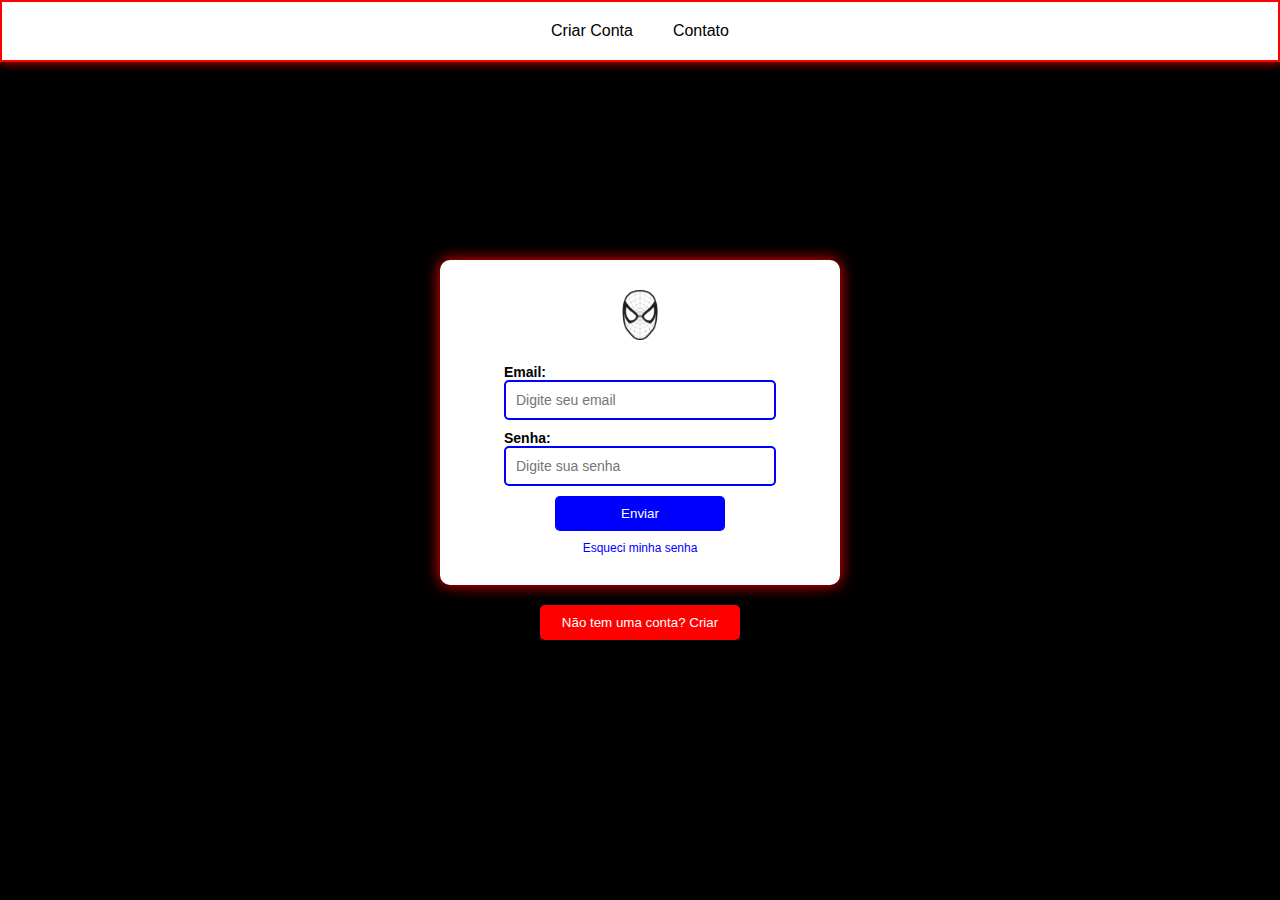
<file: index.html>
<!DOCTYPE html>
<html lang="pt-BR">
<head>
    <meta charset="UTF-8">
    <meta name="viewport" content="width=device-width, initial-scale=1.0">
    <title>Tela de Login</title>
    <link rel="stylesheet" href="style.css">
</head>
<body>
    <nav class="navbar">
        <button class="nav-btn">Criar Conta</button>
        <button class="nav-btn">Contato</button>
    </nav>
    <div class="container">
        <img src="./Assents/alien.png" alt="Alien" class="logo">
        <h3>Email:</h3>
        <input type="email" class="input-box" placeholder="Digite seu email">
        <h3>Senha:</h3>
        <input type="password" class="input-box" placeholder="Digite sua senha">
        <button class="btn">Enviar</button>
        <a href="#" class="link">Esqueci minha senha</a>
    </div>
    <button class="register-btn">Não tem uma conta? Criar</button>
    <script src="script.js"></script>

</body>
</html>
</file>
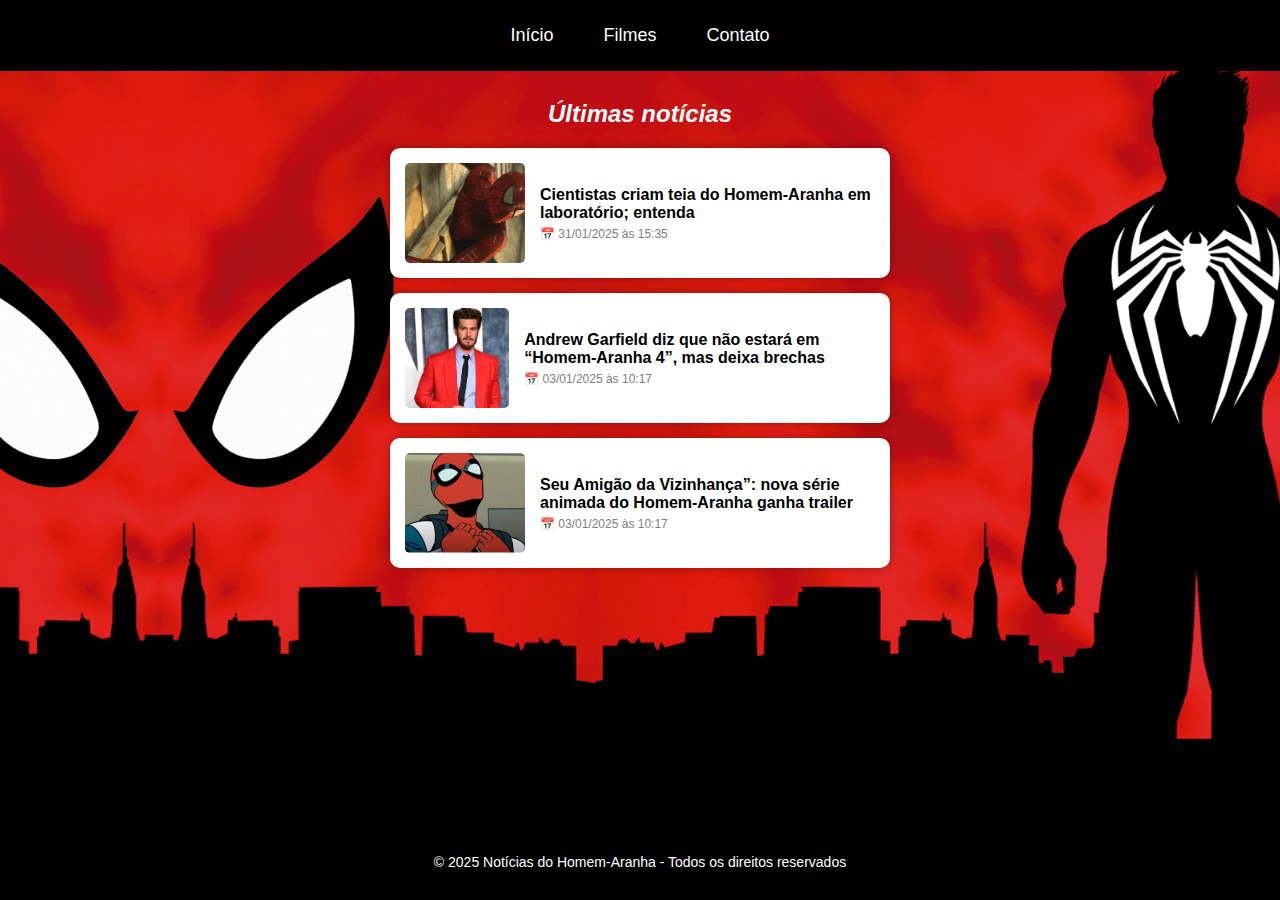
<file: index2.html>
<!DOCTYPE html>
<html lang="pt-BR">
<head>
    <meta charset="UTF-8">
    <meta name="viewport" content="width=device-width, initial-scale=1.0">
    <title>Notícias do Homem-Aranha</title>
    <link rel="stylesheet" href="style2.css">
</head>
<body>
    <nav class="navbar">
        <a href="index.html" class="nav-link">Início</a>
        <a href="filmes.html" class="nav-link">Filmes</a>
        <a href="contato.html" class="nav-link">Contato</a>

    </nav>

    <section class="news-section">
        <h2><em>Últimas notícias</em></h2>

        <div class="news-container">
            <div class="news-card">
                <img src="image1.png" alt="Notícia 1">
                <div class="news-content">
                    <h3>Cientistas criam teia do Homem-Aranha em laboratório; entenda</h3>
                    <p>📅 31/01/2025 às 15:35</p>
                </div>
            </div>

            <div class="news-card">
                <img src="image2.png" alt="Notícia 2">
                <div class="news-content">
                    <h3>Andrew Garfield diz que não estará em “Homem-Aranha 4”, mas deixa brechas</h3>
                    <p>📅 03/01/2025 às 10:17</p>
                </div>
            </div>

            <div class="news-card">
                <img src="image3.png" alt="Notícia 2">
                <div class="news-content">
                    <h3>Seu Amigão da Vizinhança”: nova série animada do Homem-Aranha ganha trailer</h3>
                    <p>📅 03/01/2025 às 10:17</p>
                </div>
            </div>
        </div>
    </section>

    <footer>
        © 2025 Notícias do Homem-Aranha - Todos os direitos reservados
    </footer>
</body>
</html>
</file>
<file: style.css>
* {
    margin: 0;
    padding: 0;
    box-sizing: border-box;
    font-family: Arial, sans-serif;
}

body {
    background-color: black;
    display: flex;
    flex-direction: column;
    align-items: center;
    justify-content: center;
    height: 100vh;
}

.navbar {
    position: absolute;
    top: 0;
    width: 100%;
    display: flex;
    justify-content: center;
    background: white;
    padding: 10px;
    box-shadow: 0px 0px 10px red;
    border: 2px solid red;
}

.nav-btn {
    background: none;
    border: none;
    font-size: 16px;
    cursor: pointer;
    padding: 10px;
    margin: 0 10px;
}

.container {
    background-color: white;
    padding: 30px;
    border-radius: 10px;
    box-shadow: 0px 0px 15px red;
    text-align: center;
    width: 400px;
}

.logo {
    width: 40px;
    margin-bottom: 10px;
}

h3 {
    text-align: left;
    font-size: 14px;
    margin-top: 10px;
    margin-left: 10%;
}

.input-box {
    width: 80%;
    padding: 10px;
    border: 2px solid blue;
    border-radius: 5px;
    font-size: 14px;
}

.btn {
    background-color: blue;
    color: white;
    padding: 10px;
    border: none;
    border-radius: 5px;
    cursor: pointer;
    width: 50%;
    margin-top: 10px;
}

.link {
    display: block;
    margin-top: 10px;
    color: blue;
    text-decoration: none;
    font-size: 12px;
}

.register-btn {
    margin-top: 20px;
    background-color: red;
    color: white;
    padding: 10px;
    border: none;
    border-radius: 5px;
    cursor: pointer;
    width: 200px;
}
</file>
<file: style2.css>
* {
    margin: 0;
    padding: 0;
    box-sizing: border-box;
    font-family: Arial, sans-serif;
}

body {
    background: url('background.png') no-repeat center center fixed;
    background-size: cover;
    text-align: center;
    padding: 20px;
    color: white;
    min-height: 100vh;
    display: flex;
    flex-direction: column;
}
.navbar {
    width: 100%;
    position: fixed; 
    top: 0;
    left: 0;
    background-color: #000;
    padding: 15px 0;
    display: flex;
    justify-content: center;
    align-items: center;
    gap: 20px;
    z-index: 1000; 
}

.nav-link {
    color: white;
    text-decoration: none;
    font-size: 18px;
    padding: 10px 15px;
    transition: 0.3s;
}

.nav-link:hover {
    background-color: red;
    border-radius: 5px;
}


body {
    padding-top: 60px; 
}

.news-section {
    flex-grow: 1;
    margin-top: 40px;
}

.news-section h2 {
    font-size: 24px;
    margin-bottom: 20px;
}

.news-container {
    display: flex;
    flex-direction: column;
    align-items: center;
    gap: 15px;
}

.news-card {
    display: flex;
    align-items: center;
    background: white;
    border-radius: 10px;
    box-shadow: 0px 0px 10px rgba(0, 0, 0, 0.3);
    width: 500px;
    padding: 15px;
    color: black;
}

.news-card img {
    width: 120px;
    height: 100px;
    border-radius: 5px;
    margin-right: 15px;
    object-fit: cover;
}

.news-content {
    text-align: left;
}

.news-content h3 {
    font-size: 16px;
    margin-bottom: 5px;
}

.news-content p {
    font-size: 12px;
    color: gray;
}

footer {
    background: rgba(0, 0, 0, 0.7);
    color: white;
    text-align: center;
    padding: 10px;
    font-size: 14px;
    margin-top: 20px;
}
</file>
